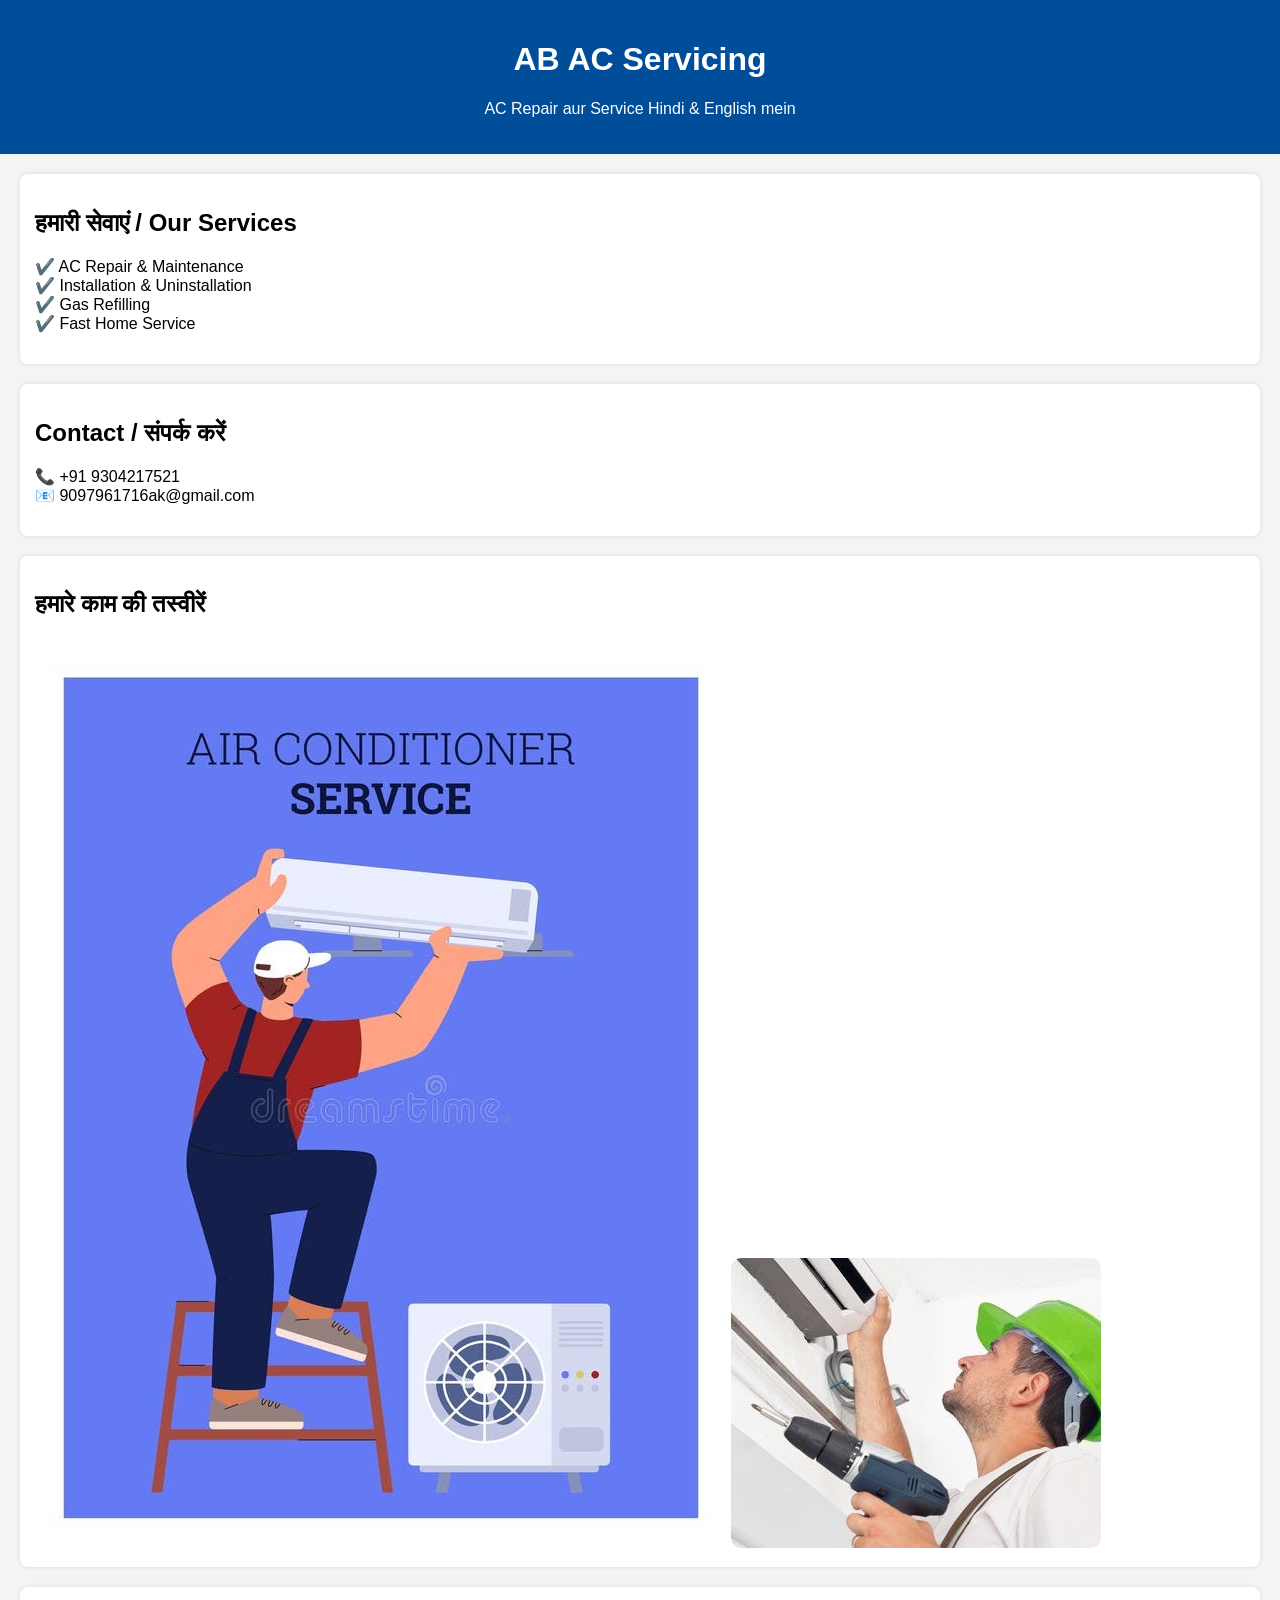
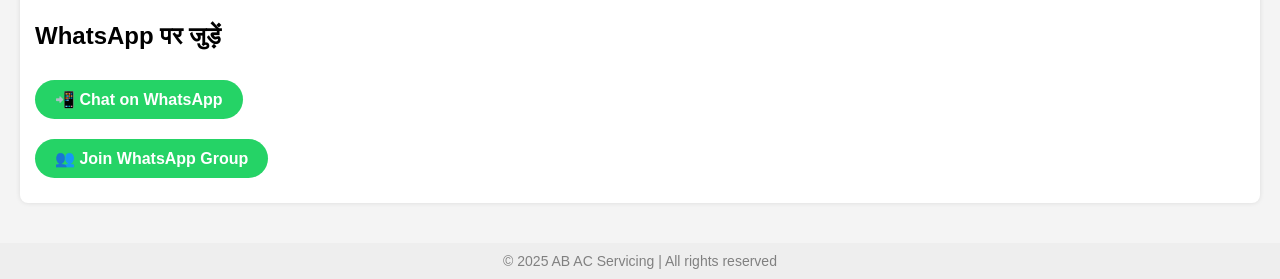
<file: index.html>
<!DOCTYPE html>
<html lang="hi">
<head>
  <meta charset="UTF-8" />
  <meta name="viewport" content="width=device-width, initial-scale=1.0" />
  <meta name="google-site-verification" content="lOkybPJNjT13oHLWO-YzslYrAMhAdkxPakePBlOXAwI" />
  <title>AB AC Servicing | Best AC Repair & Gas Refill</title>
  <meta name="description" content="Fast & Affordable AC Repair, Service, Gas Refilling at home. Call AB AC Servicing - India's trusted AC technicians. +91 9304217521">
  <script async src="https://www.googletagmanager.com/gtag/js?id=G-ML73YVN8RG"></script>
  <script>
    window.dataLayer = window.dataLayer || [];
    function gtag() { dataLayer.push(arguments); }
    gtag('js', new Date());
    gtag('config', 'G-ML73YVN8RG');
  </script>
  <style>
    body { font-family: Arial, sans-serif; background: #f4f4f4; margin: 0; padding: 0; }
    header { background: #004d99; color: white; padding: 20px; text-align: center; }
    main { padding: 20px; }
    .section { background: white; padding: 15px; margin-bottom: 20px; border-radius: 8px; box-shadow: 0 0 5px rgba(0,0,0,0.1); }
    img { max-width: 100%; border-radius: 10px; margin-top: 10px; }
    .btn { display: inline-block; background: #25D366; color: white; padding: 10px 20px; border-radius: 25px; text-decoration: none; font-weight: bold; margin: 10px 0; }
    footer { text-align: center; padding: 10px; font-size: 14px; color: gray; background: #eee; }
  </style>
</head>
<body>
  <header>
    <h1>AB AC Servicing</h1>
    <p>AC Repair aur Service Hindi & English mein</p>
  </header>
  <main>
    <div class="section">
      <h2>हमारी सेवाएं / Our Services</h2>
      <p>✔️ AC Repair & Maintenance<br>✔️ Installation & Uninstallation<br>✔️ Gas Refilling<br>✔️ Fast Home Service</p>
    </div>
    <div class="section">
      <h2>Contact / संपर्क करें</h2>
      <p>📞 +91 9304217521<br>📧 9097961716ak@gmail.com</p>
    </div>
    <div class="section">
      <h2>हमारे काम की तस्वीरें</h2>
      <img src="ac1.jpg" alt="AC Service 1" />
      <img src="ac2.jpg" alt="AC Service 2" />
    </div>
    <div class="section">
      <h2>WhatsApp पर जुड़ें</h2>
      <a class="btn" href="https://wa.me/919304217521" target="_blank">📲 Chat on WhatsApp</a><br>
      <a class="btn" href="https://chat.whatsapp.com/H6kju5m0HyO91W7g8Qvpm4" target="_blank">👥 Join WhatsApp Group</a>
    </div>
  </main>
  <footer>
    &copy; 2025 AB AC Servicing | All rights reserved
  </footer>
</body>
</html>
</file>
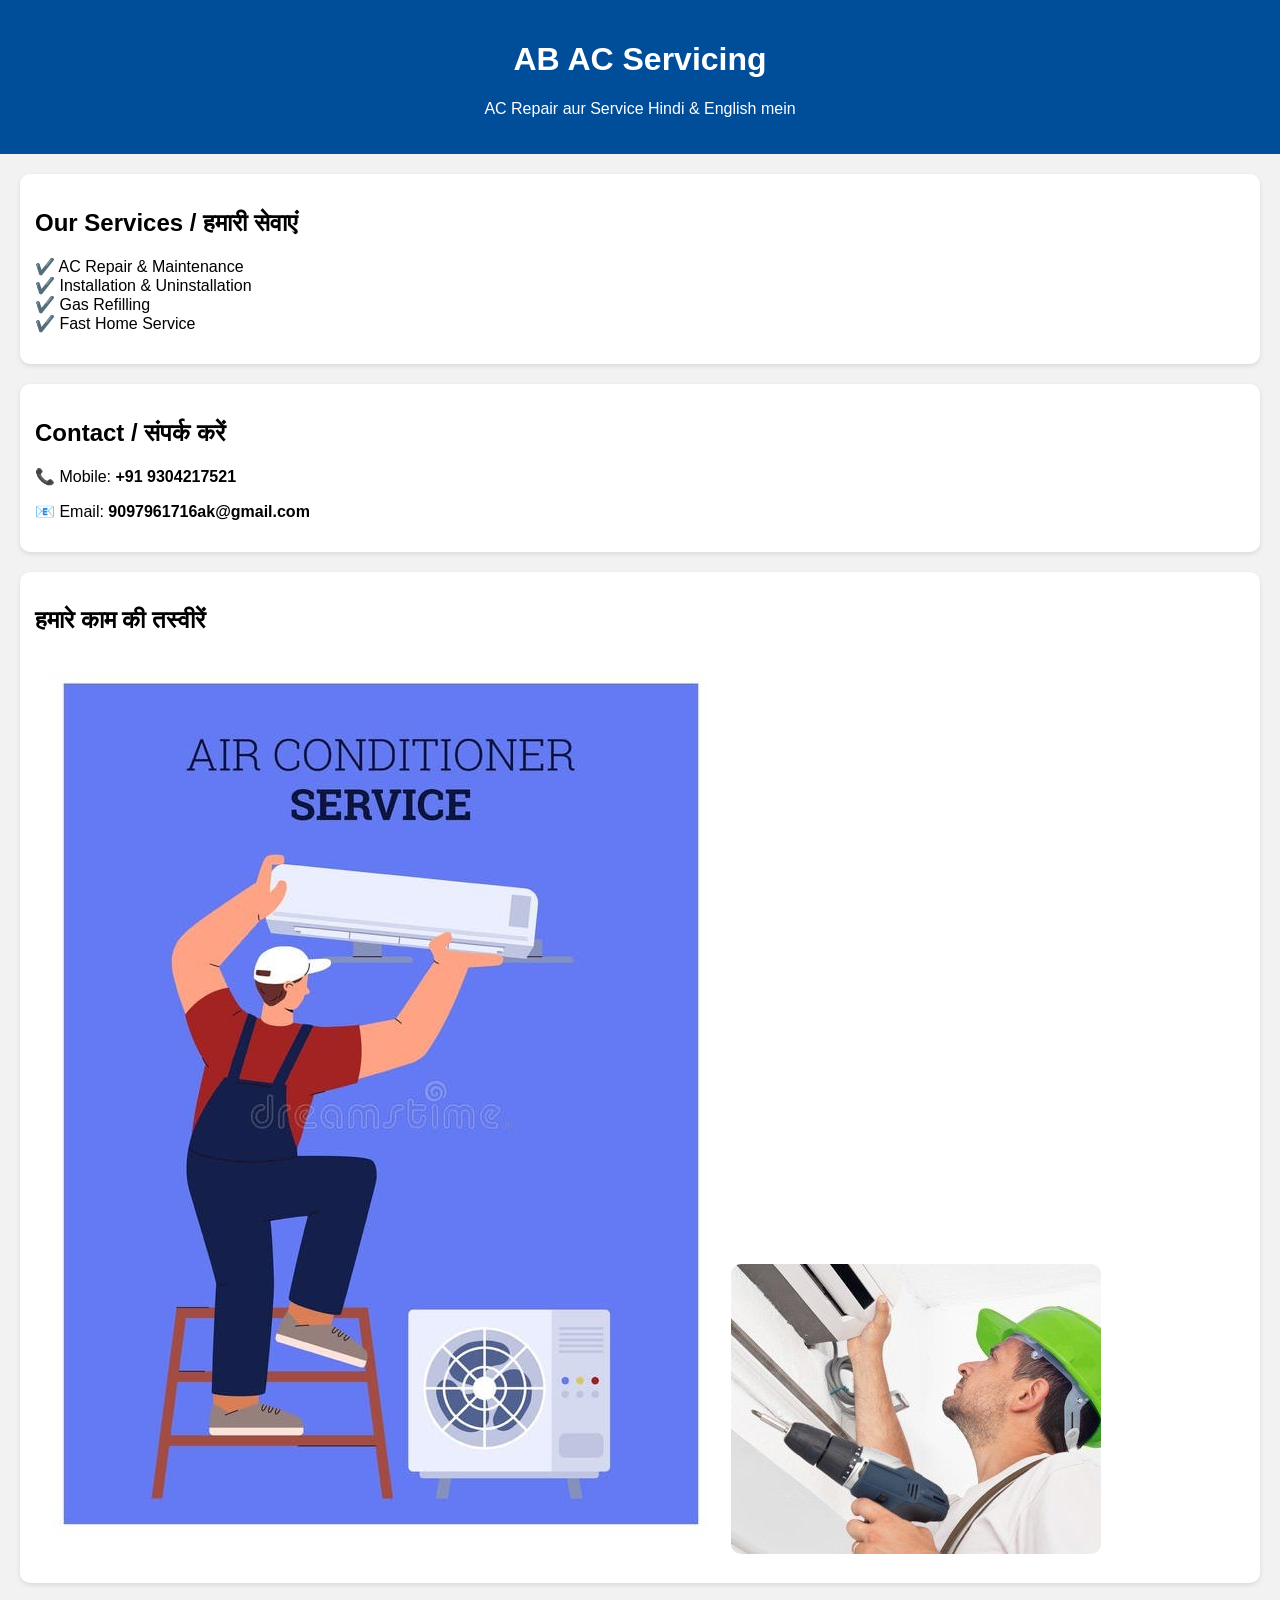
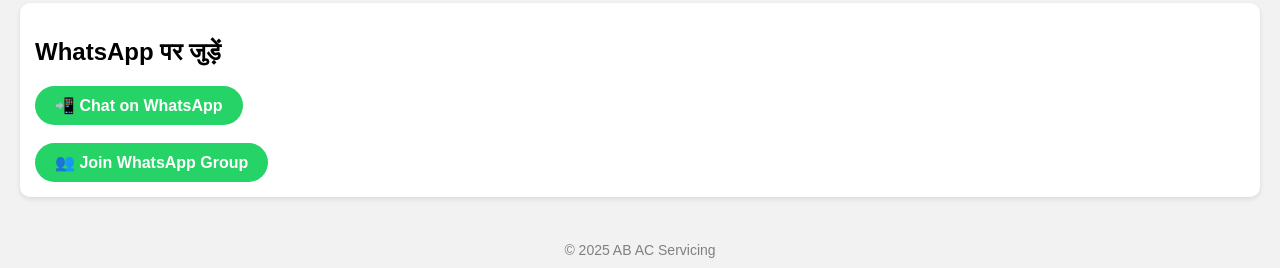
<file: index (2).html>
<!DOCTYPE html>
<html lang="hi">
<head>
    <meta charset="UTF-8">
    <meta name="viewport" content="width=device-width, initial-scale=1.0">
    <meta name="google-site-verification" content="lOkybPJNjT13oHLWO-YzslYrAMhAdkxPakePBlOXAwI" />
    <title>AB AC Servicing</title>
    <style>
        body { font-family: Arial, sans-serif; background: #f2f2f2; margin: 0; padding: 0; }
        header { background-color: #004d99; color: white; padding: 20px; text-align: center; }
        main { padding: 20px; }
        .section { background: white; margin-bottom: 15px; padding: 15px; border-radius: 10px; box-shadow: 0 2px 5px rgba(0,0,0,0.1); }
        .contact, .images, .whatsapp { margin-top: 20px; }
        img { max-width: 100%; border-radius: 10px; margin-bottom: 10px; }
        .btn { display: inline-block; background-color: #25D366; color: white; padding: 10px 20px; border-radius: 25px; text-decoration: none; font-weight: bold; }
        footer { text-align: center; padding: 10px; font-size: 14px; color: gray; }
    </style>
</head>
<body>
    <header>
        <h1>AB AC Servicing</h1>
        <p>AC Repair aur Service Hindi & English mein</p>
    </header>
    <main>
        <div class="section">
            <h2>Our Services / हमारी सेवाएं</h2>
            <p>✔️ AC Repair & Maintenance<br>✔️ Installation & Uninstallation<br>✔️ Gas Refilling<br>✔️ Fast Home Service</p>
        </div>

        <div class="section contact">
            <h2>Contact / संपर्क करें</h2>
            <p>📞 Mobile: <strong>+91 9304217521</strong></p>
            <p>📧 Email: <strong>9097961716ak@gmail.com</strong></p>
        </div>

        <div class="section images">
            <h2>हमारे काम की तस्वीरें</h2>
            <img src="ac1.jpg" alt="AC Service 1">
            <img src="ac2.jpg" alt="AC Service 2">
        </div>

        <div class="section whatsapp">
            <h2>WhatsApp पर जुड़ें</h2>
            <a class="btn" href="https://wa.me/919304217521" target="_blank">📲 Chat on WhatsApp</a><br><br>
            <a class="btn" href="https://chat.whatsapp.com/H6kju5m0HyO91W7g8Qvpm4" target="_blank">👥 Join WhatsApp Group</a>
        </div>
    </main>
    <footer>
        &copy; 2025 AB AC Servicing
    </footer>
</body>
</html>
</file>
